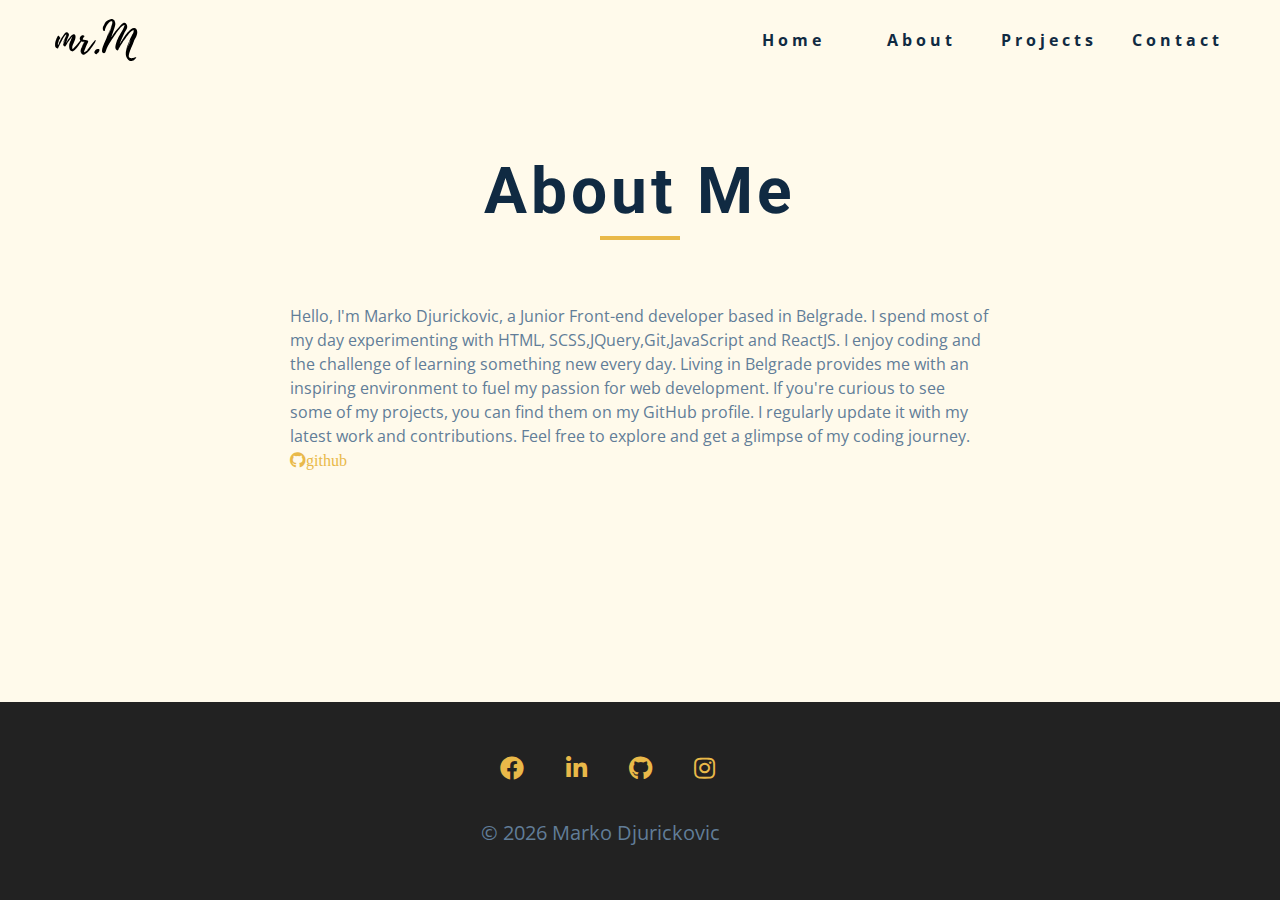
<file: about.html>
<!DOCTYPE html>
<html lang="en">
  <head>
    <meta charset="UTF-8" />
    <meta name="viewport" content="width=device-width, initial-scale=1.0" />
    <title>Marko D || About</title>
    <link
      rel="stylesheet"
      href="./fontawesome-free-5.12.1-web/css/all.min.css"
    />
    <!-- css -->
    <link rel="stylesheet" href="./css/styles.css" />
  </head>

  <body>
    <!-- navbar -->
    <nav class="nav" id="nav">
      <div class="nav-center">
        <!-- nav header -->
        <div class="nav-header">
          <img src="./images/logo.svg" class="nav-logo" alt="" />
          <button class="nav-btn" id="nav-btn">
            <i class="fas fa-bars"></i>
          </button>
        </div>
        <!-- nav links -->
        <ul class="nav-links">
          <li><a href="index.html">home</a></li>
          <li><a href="about.html">about</a></li>
          <li><a href="projects.html">projects</a></li>
          <li><a href="contact.html">contact</a></li>
        </ul>
      </div>
    </nav>
    <!-- end of navbar -->
    <!-- sidebar -->
    <aside class="sidebar" id="sidebar">
      <div>
        <button id="close-btn" class="close-btn">
          <i class="fas fa-times"></i>
        </button>
        <ul class="sidebar-links">
          <li><a href="index.html">home</a></li>
          <li><a href="about.html">about</a></li>
          <li><a href="projects.html">projects</a></li>
          <li><a href="contact.html">contact</a></li>
        </ul>
        <ul class="social-icons">
          <li>
            <a
              href="https://www.facebook.com/marko.djurickovic"
              class="social-icon"
            >
              <i class="fab fa-facebook"></i>
            </a>
          </li>
          <li>
            <a
              href="https://www.linkedin.com/in/marko-%C4%91uri%C4%8Dkovi%C4%87-3378a497/"
              class="social-icon"
            >
              <i class="fab fa-linkedin-in"></i>
            </a>
          </li>
          <li>
            <a
              href="https://github.com/Djuricko88?tab=repositories"
              class="social-icon"
            >
              <i class="fab fa-github"></i>
            </a>
          </li>
          <li>
            <a
              href="https://www.instagram.com/marko_djurickovic/"
              class="social-icon"
            >
              <i class="fab fa-instagram"></i>
            </a>
          </li>
        </ul>
      </div>
    </aside>
    <!-- end of sidebar -->

    <section class="section single-page">
      <div class="section-title">
        <h1>about me</h1>
        <div class="underline"></div>
      </div>
      <div class="section-center page-info">
        <!-- about page -->
        <p>
          Hello, I'm Marko Djurickovic, a Junior Front-end developer based in
          Belgrade. I spend most of my day experimenting with HTML,
          SCSS,JQuery,Git,JavaScript and ReactJS. I enjoy coding and the
          challenge of learning something new every day. Living in Belgrade
          provides me with an inspiring environment to fuel my passion for web
          development. If you're curious to see some of my projects, you can
          find them on my GitHub profile. I regularly update it with my latest
          work and contributions. Feel free to explore and get a glimpse of my
          coding journey.

          <a href="https://github.com/Djuricko88?tab=repositories">
            <i class="fab fa-github">github</i></a
          >
        </p>
      </div>
    </section>

    <!-- footer -->
    <footer class="footer">
      <ul class="social-icons">
        <li>
          <a
            href="https://www.facebook.com/marko.djurickovic"
            class="social-icon"
          >
            <i class="fab fa-facebook"></i>
          </a>
        </li>
        <li>
          <a
            href="https://www.linkedin.com/in/marko-%C4%91uri%C4%8Dkovi%C4%87-3378a497/"
            class="social-icon"
          >
            <i class="fab fa-linkedin-in"></i>
          </a>
        </li>
        <li>
          <a
            href="https://github.com/Djuricko88?tab=repositories"
            class="social-icon"
          >
            <i class="fab fa-github"></i>
          </a>
        </li>
        <li>
          <a
            href="https://www.instagram.com/marko_djurickovic/"
            class="social-icon"
          >
            <i class="fab fa-instagram"></i>
          </a>
        </li>
      </ul>
      <p>&copy; <span id="date"></span> Marko Djurickovic</p>
    </footer>
    <script src="./js/app.js"></script>
  </body>
</html>
</file>
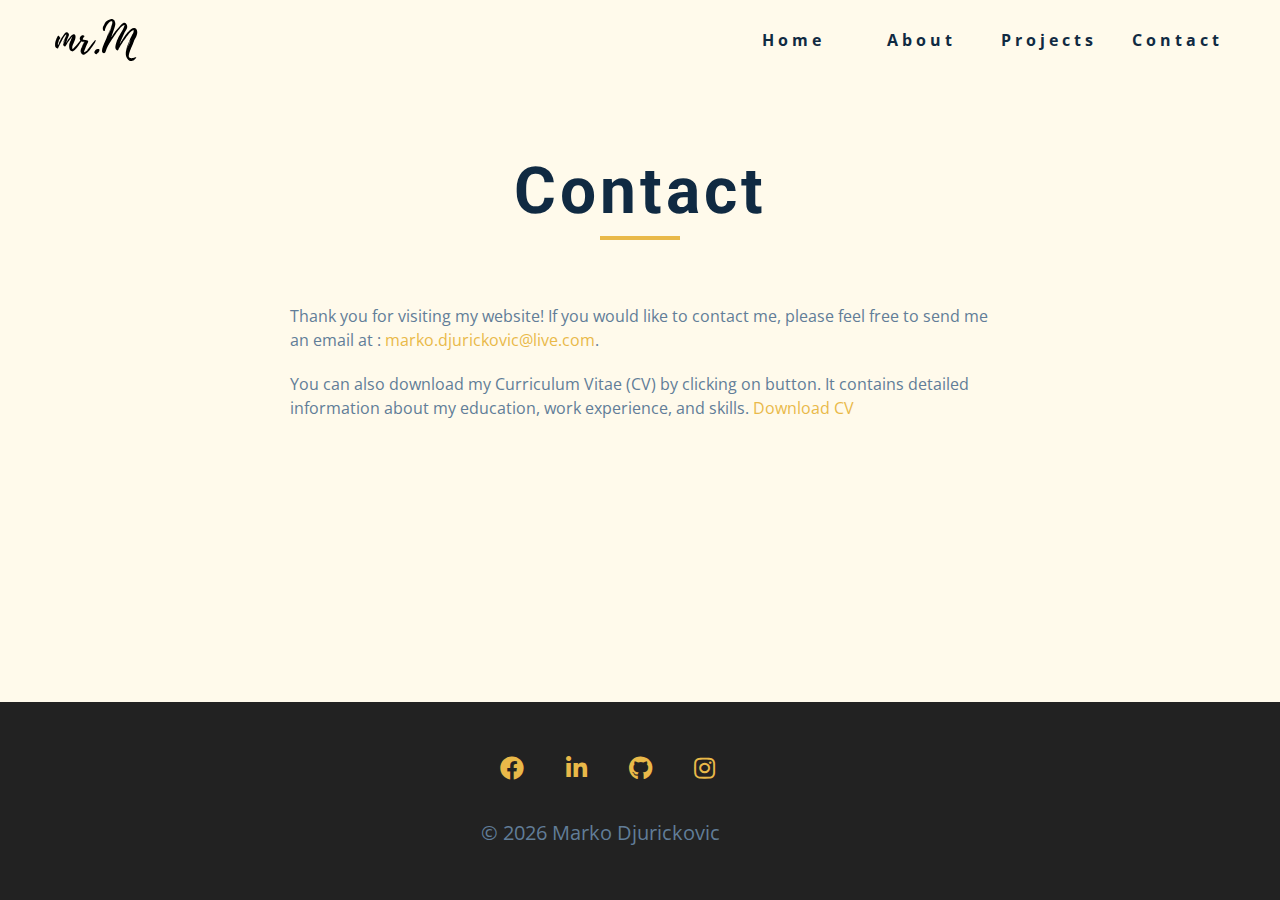
<file: contact.html>
<!DOCTYPE html>
<html lang="en">
  <head>
    <meta charset="UTF-8" />
    <meta name="viewport" content="width=device-width, initial-scale=1.0" />
    <title>Marko D || Contact page</title>
    <link
      rel="stylesheet"
      href="./fontawesome-free-5.12.1-web/css/all.min.css"
    />
    <!-- css -->
    <link rel="stylesheet" href="./css/styles.css" />
  </head>

  <body>
    <!-- navbar -->
    <nav class="nav" id="nav">
      <div class="nav-center">
        <!-- nav header -->
        <div class="nav-header">
          <img src="./images/logo.svg" class="nav-logo" alt="" />
          <button class="nav-btn" id="nav-btn">
            <i class="fas fa-bars"></i>
          </button>
        </div>
        <!-- nav links -->
        <ul class="nav-links">
          <li><a href="index.html">home</a></li>
          <li><a href="about.html">about</a></li>
          <li><a href="projects.html">projects</a></li>
          <li><a href="contact.html">contact</a></li>
        </ul>
      </div>
    </nav>
    <!-- end of navbar -->
    <!-- sidebar -->
    <aside class="sidebar" id="sidebar">
      <div>
        <button id="close-btn" class="close-btn">
          <i class="fas fa-times"></i>
        </button>
        <ul class="sidebar-links">
          <li><a href="index.html">home</a></li>
          <li><a href="about.html">about</a></li>
          <li><a href="projects.html">projects</a></li>
          <li><a href="contact.html">contact</a></li>
        </ul>
        <ul class="social-icons">
          <li>
            <a
              href="https://www.facebook.com/marko.djurickovic"
              class="social-icon"
            >
              <i class="fab fa-facebook"></i>
            </a>
          </li>
          <li>
            <a
              href="https://www.linkedin.com/in/marko-%C4%91uri%C4%8Dkovi%C4%87-3378a497/"
              class="social-icon"
            >
              <i class="fab fa-linkedin-in"></i>
            </a>
          </li>
          <li>
            <a
              href="https://github.com/Djuricko88?tab=repositories"
              class="social-icon"
            >
              <i class="fab fa-github"></i>
            </a>
          </li>
          <li>
            <a
              href="https://www.instagram.com/marko_djurickovic/"
              class="social-icon"
            >
              <i class="fab fa-instagram"></i>
            </a>
          </li>
        </ul>
      </div>
    </aside>
    <!-- end of sidebar -->

    <section class="section single-page">
      <div class="section-title">
        <h1>contact</h1>
        <div class="underline"></div>
      </div>
      <div class="section-center page-info">
        <!-- contact page-->
        <p>
          <!-- If you would like to contact me, please feel free to send me an email at -->
          Thank you for visiting my website! If you would like to contact me,
          please feel free to send me an email at :

          <a href="mailto:marko.djurickovic@live.com"
            >marko.djurickovic@live.com</a
          >.
        </p>
        <p>
          You can also download my Curriculum Vitae (CV) by clicking on button.
          It contains detailed information about my education, work experience,
          and skills.
          <a
            href="MarkoDjurickovicCV.pdf"
            class="hero-cv"
            download="Marko Djurickovic CV"
            >Download CV</a
          >
        </p>
      </div>
    </section>

    <!-- footer -->
    <footer class="footer">
      <ul class="social-icons">
        <li>
          <a
            href="https://www.facebook.com/marko.djurickovic"
            class="social-icon"
          >
            <i class="fab fa-facebook"></i>
          </a>
        </li>
        <li>
          <a
            href="https://www.linkedin.com/in/marko-%C4%91uri%C4%8Dkovi%C4%87-3378a497/"
            class="social-icon"
          >
            <i class="fab fa-linkedin-in"></i>
          </a>
        </li>
        <li>
          <a
            href="https://github.com/Djuricko88?tab=repositories"
            class="social-icon"
          >
            <i class="fab fa-github"></i>
          </a>
        </li>
        <li>
          <a
            href="https://www.instagram.com/marko_djurickovic/"
            class="social-icon"
          >
            <i class="fab fa-instagram"></i>
          </a>
        </li>
      </ul>
      <p>&copy; <span id="date"></span> Marko Djurickovic</p>
    </footer>
    <script src="./js/app.js"></script>
  </body>
</html>
</file>
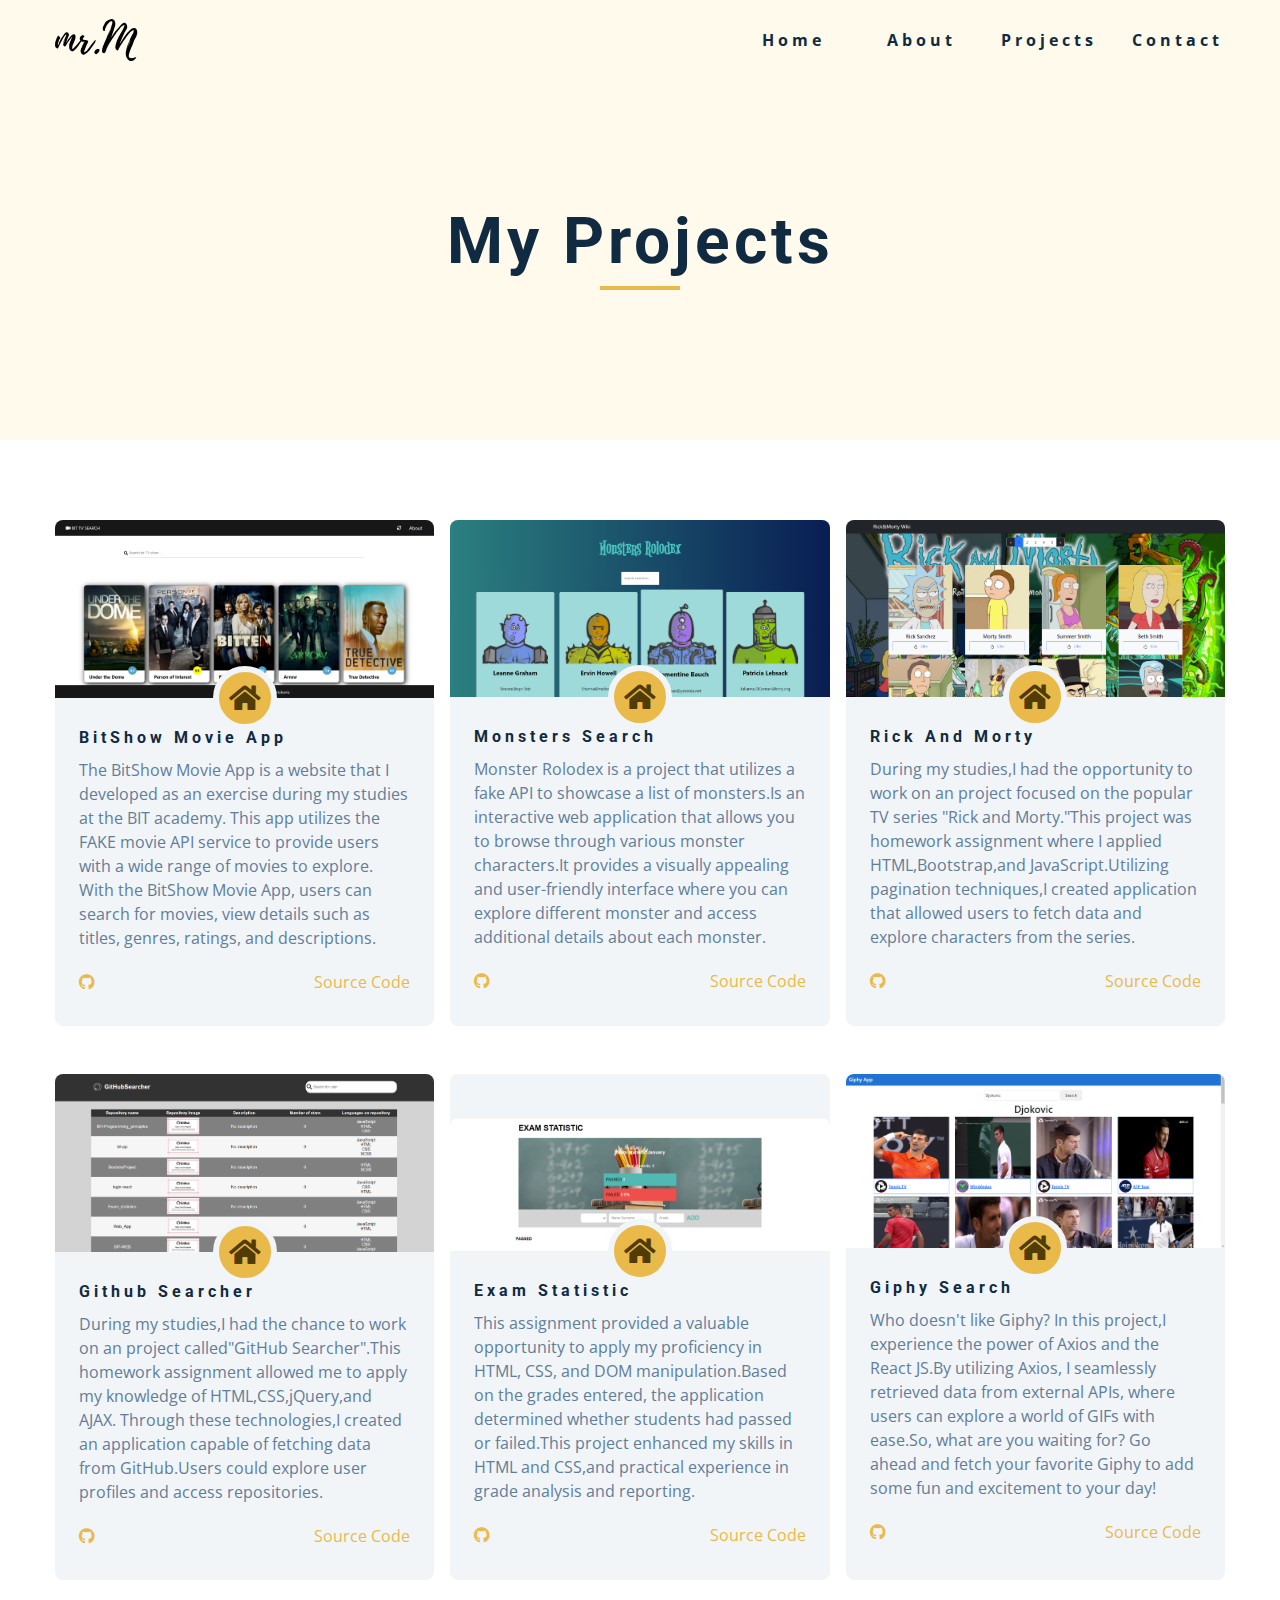
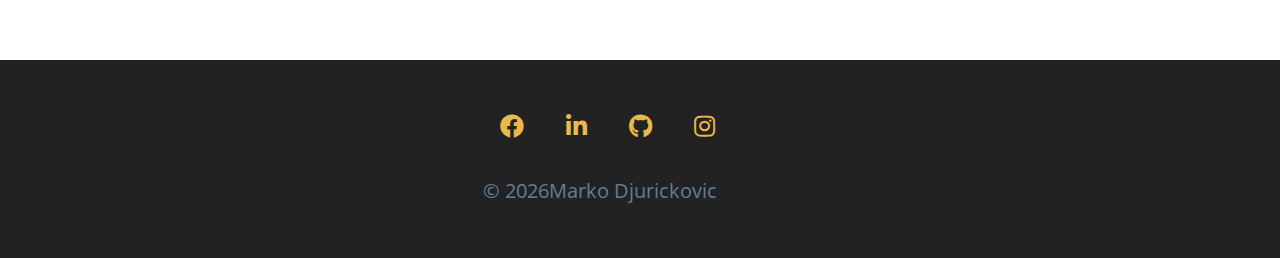
<file: projects.html>
<!DOCTYPE html>
<html lang="en">
  <head>
    <meta charset="UTF-8" />
    <meta name="viewport" content="width=device-width, initial-scale=1.0" />
    <title>Marko D || Projects</title>
    <link
      rel="stylesheet"
      href="./fontawesome-free-5.12.1-web/css/all.min.css"
    />
    <!-- css -->
    <link rel="stylesheet" href="./css/styles.css" />
  </head>

  <body>
    <!-- navbar -->
    <nav class="nav" id="nav">
      <div class="nav-center">
        <!-- nav header -->
        <div class="nav-header">
          <img src="./images/logo.svg" class="nav-logo" alt="" />
          <button class="nav-btn" id="nav-btn">
            <i class="fas fa-bars"></i>
          </button>
        </div>
        <!-- nav links -->
        <ul class="nav-links">
          <li><a href="index.html">home</a></li>
          <li><a href="about.html">about</a></li>
          <li><a href="projects.html">projects</a></li>
          <li><a href="contact.html">contact</a></li>
        </ul>
      </div>
    </nav>
    <!-- end of navbar -->
    <!-- sidebar -->
    <aside class="sidebar" id="sidebar">
      <div>
        <button id="close-btn" class="close-btn">
          <i class="fas fa-times"></i>
        </button>
        <ul class="sidebar-links">
          <li><a href="index.html">home</a></li>
          <li><a href="about.html">about</a></li>
          <li><a href="projects.html">projects</a></li>
          <li><a href="contact.html">contact</a></li>
        </ul>
        <ul class="social-icons">
          <li>
            <a
              href="https://www.facebook.com/marko.djurickovic"
              class="social-icon"
            >
              <i class="fab fa-facebook"></i>
            </a>
          </li>
          <li>
            <a
              href="https://www.linkedin.com/in/marko-%C4%91uri%C4%8Dkovi%C4%87-3378a497/"
              class="social-icon"
            >
              <i class="fab fa-linkedin-in"></i>
            </a>
          </li>
          <li>
            <a
              href="https://github.com/Djuricko88?tab=repositories"
              class="social-icon"
            >
              <i class="fab fa-github"></i>
            </a>
          </li>
          <li>
            <a
              href="https://www.instagram.com/marko_djurickovic/"
              class="social-icon"
            >
              <i class="fab fa-instagram"></i>
            </a>
          </li>
        </ul>
      </div>
    </aside>

    <header class="projects-hero">
      <div class="section-title">
        <h1>my projects</h1>
        <div class="underline"></div>
      </div>
    </header>
    <section class="section">
      <div class="section-center projects-page-center">
        <!--single project-->
        <article class="single-project">
          <div class="project-container">
            <img src="./images/bit movie.png" alt="single project" />
            <a
              href="https://bit-show-react-zoyu-iddccua8k-djuricko88.vercel.app/"
              class="project-icon"
            >
              <i class="fas fa-home"></i>
            </a>
          </div>
          <div class="project-details">
            <h4>BitShow Movie app</h4>
            <p>
              The BitShow Movie App is a website that I developed as an exercise
              during my studies at the BIT academy. This app utilizes the FAKE
              movie API service to provide users with a wide range of movies to
              explore. With the BitShow Movie App, users can search for movies,
              view details such as titles, genres, ratings, and descriptions.
            </p>
            <div class="project-footer">
              <span>
                <i class="fab fa-github"></i>
              </span>
              <a href="https://github.com/Djuricko88/BitShow-react"
                >source code</a
              >
            </div>
          </div>
        </article>
        <!--end of single project-->

        <article class="single-project">
          <div class="project-container">
            <img src="./images/monstersearch.png" alt="single project" />
            <a
              href="https://djuricko88.github.io/Monster-Rolodex-React/"
              class="project-icon"
            >
              <i class="fas fa-home"></i>
            </a>
          </div>
          <div class="project-details">
            <h4>Monsters search</h4>
            <p>
              Monster Rolodex is a project that utilizes a fake API to showcase
              a list of monsters.Is an interactive web application that allows
              you to browse through various monster characters.It provides a
              visually appealing and user-friendly interface where you can
              explore different monster and access additional details about each
              monster.
            </p>
            <div class="project-footer">
              <span>
                <i class="fab fa-github"></i>
              </span>
              <a href="https://github.com/Djuricko88/Monster-Rolodex-React"
                >source code</a
              >
            </div>
          </div>
        </article>

        <!--single project-->
        <article class="single-project">
          <div class="project-container">
            <img src="./images/rick n morty 2.png" alt="single project" />
            <a
              href="https://djuricko88.github.io/RickAndMorty/"
              class="project-icon"
            >
              <i class="fas fa-home"></i>
            </a>
          </div>
          <div class="project-details">
            <h4>Rick and Morty</h4>
            <p>
              During my studies,I had the opportunity to work on an project
              focused on the popular TV series "Rick and Morty."This project was
              homework assignment where I applied HTML,Bootstrap,and
              JavaScript.Utilizing pagination techniques,I created application
              that allowed users to fetch data and explore characters from the
              series.
            </p>
            <div class="project-footer">
              <span>
                <i class="fab fa-github"></i>
              </span>
              <a href="https://github.com/Djuricko88/RickAndMorty"
                >source code</a
              >
            </div>
          </div>
        </article>

        <!--single project-->
        <article class="single-project">
          <div class="project-container">
            <img src="./images/gitsearcher.png" alt="single project" />
            <a
              href="https://bit-show-react-zoyu-iddccua8k-djuricko88.vercel.app/"
              class="project-icon"
            >
              <i class="fas fa-home"></i>
            </a>
          </div>
          <div class="project-details">
            <h4>Github Searcher</h4>
            <p>
              During my studies,I had the chance to work on an project
              called"GitHub Searcher".This homework assignment allowed me to
              apply my knowledge of HTML,CSS,jQuery,and AJAX. Through these
              technologies,I created an application capable of fetching data
              from GitHub.Users could explore user profiles and access
              repositories.
            </p>
            <div class="project-footer">
              <span>
                <i class="fab fa-github"></i>
              </span>
              <a href="https://github.com/Djuricko88/GitHubSearcher"
                >source code</a
              >
            </div>
          </div>
        </article>

        <!--single project-->
        <article class="single-project">
          <div class="project-container-exam">
            <img src="./images/exam statistic.png" alt="single project" />
            <a
              href="https://djuricko88.github.io/Exam_statistics/"
              class="project-icon"
            >
              <i class="fas fa-home"></i>
            </a>
          </div>
          <div class="project-details">
            <h4>Exam Statistic</h4>
            <p>
              This assignment provided a valuable opportunity to apply my
              proficiency in HTML, CSS, and DOM manipulation.Based on the grades
              entered, the application determined whether students had passed or
              failed.This project enhanced my skills in HTML and CSS,and
              practical experience in grade analysis and reporting.
            </p>
            <div class="project-footer">
              <span>
                <i class="fab fa-github"></i>
              </span>
              <a href="https://github.com/Djuricko88/Exam_statistics"
                >source code</a
              >
            </div>
          </div>
        </article>
        <!--single project-->
        <article class="single-project">
          <div class="project-container">
            <img src="./images/giphy.png" alt="single project" />
            <a
              href="https://djuricko88.github.io/Giphy-App-React//"
              class="project-icon"
            >
              <i class="fas fa-home"></i>
            </a>
          </div>
          <div class="project-details">
            <h4>giphy search</h4>
            <p>
              Who doesn't like Giphy? In this project,I experience the power of
              Axios and the React JS.By utilizing Axios, I seamlessly retrieved
              data from external APIs, where users can explore a world of GIFs
              with ease.So, what are you waiting for? Go ahead and fetch your
              favorite Giphy to add some fun and excitement to your day!
            </p>
            <div class="project-footer">
              <span>
                <i class="fab fa-github"></i>
              </span>
              <a href="https://github.com/Djuricko88/Giphy-App-React"
                >source code</a
              >
            </div>
          </div>
        </article>
      </div>
    </section>
    <!-- footer -->
    <footer class="footer">
      <ul class="social-icons">
        <li>
          <a
            href="https://www.facebook.com/marko.djurickovic"
            class="social-icon"
          >
            <i class="fab fa-facebook"></i>
          </a>
        </li>
        <li>
          <a
            href="https://www.linkedin.com/in/marko-%C4%91uri%C4%8Dkovi%C4%87-3378a497/"
            class="social-icon"
          >
            <i class="fab fa-linkedin-in"></i>
          </a>
        </li>
        <li>
          <a
            href="https://github.com/Djuricko88?tab=repositories"
            class="social-icon"
          >
            <i class="fab fa-github"></i>
          </a>
        </li>
        <li>
          <a
            href="https://www.instagram.com/marko_djurickovic/"
            class="social-icon"
          >
            <i class="fab fa-instagram"></i>
          </a>
        </li>
      </ul>
      <p>&copy; <span id="date"></span>Marko Djurickovic</p>
    </footer>
    <script src="./js/app.js"></script>
  </body>
</html>
</file>
<file: css/styles.css>
/*
=============== 
Fonts
===============
*/
@import url("https://fonts.googleapis.com/css?family=Open+Sans|Roboto:400,700&display=swap");

/*
=============== 
Variables
===============
*/

:root {
 

  --clr-primary-1: hsl(43, 86%, 17%);
  --clr-primary-2: hsl(42, 78%, 60%);
  
  --clr-primary-3: hsl(43, 90%, 76%);
  --clr-primary-4: hsl(45, 100%, 96%);

  --clr-grey-1: hsl(209, 61%, 16%);
  --clr-grey-2: hsl(210, 22%, 49%);
  --clr-grey-3: hsl(210, 36%, 96%);


  --clr-white: #fff;
  --ff-primary: "Roboto", sans-serif;
  --ff-secondary: "Open Sans", sans-serif;
  --transition: all 0.3s linear;
  --spacing: 0.25rem;
  --radius: 0.5rem;
  --light-shadow: 0 5px 15px rgba(0, 0, 0, 0.1);

  --max-width: 1170px;
}
/*
=============== 
Global Styles
===============
*/

*,
::after,
::before {
  margin: 0;
  padding: 0;
  box-sizing: border-box;
}
body {
  font-family: var(--ff-secondary);
  background: var(--clr-white);
  color: var(--clr-grey-1);
  line-height: 1.5;
  font-size: 0.875rem;
}
ul {
  list-style-type: none;
}
a {
  text-decoration: none;
}
img:not(.nav-logo) {
  width: 100%;
  display: block;
}

.nav-logo {
  width: 100px;
  display: block;
}

h1,
h2,
h3,
h4 {
  letter-spacing: var(--spacing);
  text-transform: capitalize;
  line-height: 1.25;
  margin-bottom: 0.75rem;
  font-family: var(--ff-primary);
}
h1 {
  font-size: 3rem;
}
h2 {
  font-size: 2rem;
}
h3 {
  font-size: 1.25rem;
}
h4 {
  font-size: 0.875rem;
}
p {
  margin-bottom: 1.25rem;
  color: var(--clr-grey-2);
}
@media screen and (min-width: 800px) {
  h1 {
    font-size: 4rem;
  }
  h2 {
    font-size: 2.5rem;
  }
  h3 {
    font-size: 1.75rem;
  }
  h4 {
    font-size: 1rem;
  }
  body {
    font-size: 1rem;
  }
  h1,
  h2,
  h3,
  h4 {
    line-height: 1;
  }
}


.btn {
  text-transform: uppercase;
  background: var(--clr-primary-2);
  color: var(--clr-primary-1);
  padding: 0.375rem 0.75rem;
  letter-spacing: var(--spacing);
  display: inline-block;
  font-weight: 700;
  -webkit-transition: var(--transition);
  transition: var(--transition);
  font-size: 0.875rem;
  border: 2px solid transparent;
  cursor: pointer;
  box-shadow: 0 1px 3px rgba(0, 0, 0, 0.2);
  border-radius: var(--radius);
}

.btn:hover {
  color: var(--clr-primary-1);
  background: var(--clr-primary-3);
}
/* section */
.section {
  padding: 5rem 0;
}

.section-center {
  width: 90vw;
  margin: 0 auto;
  max-width: 1170px;
}
@media screen and (min-width: 992px) {
  .section-center {
    width: 95vw;
  }
}

.underline {
  width: 5rem;
  height: 0.25rem;
  margin-bottom: 1.25rem;
  background: var(--clr-primary-2);
  margin-left: auto;
  margin-right: auto;
}
.section-title {
  margin-bottom: 4rem;
  text-align: center;
}
.bg-grey {
  background: var(--clr-grey-3);
}
/*
=============== 
Navbar
===============
*/
.nav-links {
  display: none;
}
.nav {
  height: 5rem;
  padding: 1rem;
  display: grid;
  -webkit-box-align: center;
  align-items: center;
  -webkit-transition: var(--transition);
  transition: var(--transition);
}
.nav-center {
  width: 100%;
  max-width: 1170px;
  margin: 0 auto;
}
.nav-header {
  display: grid;
  grid-template-columns: auto 1fr;
  -webkit-box-align: center;
  align-items: center;
}
.nav-btn {
  background: transparent;
  border-color: transparent;
  color: var(--clr-primary-2);
  font-size: 2rem;
  cursor: pointer;
  justify-self: end;
}
@media screen and (min-width: 768px) {
  .nav {
    background: var(--clr-primary-4);
  }
  .nav-btn {
    display: none;
  }
  .nav-links {
    display: grid;
    grid-template-columns: repeat(4, 1fr);
    justify-items: center;
    -webkit-column-gap: 2rem;
    -moz-column-gap: 2rem;
    column-gap: 2rem;
    justify-self: end;
  }
  .nav-links a {
    text-transform: capitalize;
    color: var(--clr-grey-1);
    font-weight: bold;
    letter-spacing: var(--spacing);
    -webkit-transition: var(--transition);
    transition: var(--transition);
  }
  .nav-links a:hover {
    color: var(--clr-primary-2);
  }
  .nav-center {
    display: grid;
    grid-template-columns: auto 1fr;
    -webkit-box-align: center;
    align-items: center;
  }
}

.navbar-fixed {
  position: fixed;
  top: 0;
  left: 0;
  width: 100%;
  background: var(--clr-white);
  z-index: 2;
  box-shadow: var(--light-shadow);
}
/*
=============== 
Sidebar
===============
*/
.sidebar {
  position: fixed;
  top: 0;
  left: 0;
  width: 100%;
  height: 100%;
  background: var(--clr-grey-3);
  z-index: 4;
  display: grid;
  /* align-items: center;
  justify-content: center; */
  place-items: center;
  -webkit-transition: var(--transition);
  transition: var(--transition);
 
  -webkit-transform: translateX(-100%);
  transform: translateX(-100%);
}

.show-sidebar {
  -webkit-transform: translateX(0);
  transform: translateX(0);
}
.sidebar-links {
  text-align: center;
}
.sidebar-links a {
  font-size: 2rem;
  text-transform: capitalize;
  -webkit-transition: var(--transition);
  transition: var(--transition);
  color: var(--clr-grey-2);
  letter-spacing: var(--spacing);
  display: inline-block;
  margin-bottom: 1.5rem;
}
.sidebar-links a:hover {
  color: var(--clr-primary-2);
}
.social-icons {
  display: grid;
  margin-top: 3rem;
  width: 20rem;
  grid-template-columns: repeat(5, 1fr);
  justify-items: center;
}
.social-icon {
  font-size: 1.5rem;
  color: var(--clr-grey-1);
  -webkit-transition: var(--transition);
  transition: var(--transition);
}
.social-icon:hover {
  color: var(--clr-primary-2);
}
.close-btn {
  position: absolute;
  top: 1rem;
  right: 1rem;
  font-size: 3rem;
  background: transparent;
  border: transparent;
  -webkit-transition: var(--transition);
  transition: var(--transition);
  color: #bb2525;
  cursor: pointer;
}
.close-btn:hover {
  color: #e66b6b;
}
/*
=============== 
Hero
===============
*/

.hero .underline {
  margin-bottom: 0.5rem;
  margin-left: 0;
}
.hero-img {
  display: none;
}
.hero {
  background: var(--clr-primary-4);
}
.hero-center {
  min-height: calc(100vh - 5rem);
  display: grid;
  place-items: center;
}
.hero-info h4 {
  color: var(--clr-grey-2);
}
.hero-icons {
  justify-items: start;
}
/* .hero-cv {
  margin-top: 1.25rem;
} */
@media screen and (min-width: 992px) {
  .hero-img {
    display: block;
    position: relative;
  }
  .hero-center {
    grid-template-columns: 1fr 1fr;
  }

  /* .hero-img::before,
  .about-img::before {
    content: "";
    position: absolute;
    width: 100%;
    height: 100%;
    border: 0.25rem solid var(--clr-primary-5);
    top: 2rem;
    right: -2rem;
    border-radius: var(--radius);
  } */
}
.hero-photo {
  max-width: 25rem;
  max-height: 30rem;
  object-fit: cover;
  border-radius: var(--radius);
  position: relative;
}

/*
=============== 
About
===============
*/

.about-title {
  text-align: left;
  margin-bottom: 2rem;
}
.about-title .underline {
  margin-left: 0;
}
.about-center {
  display: grid;
  gap: 3rem 2rem;
}
.about-img {
  justify-self: center;
}
@media screen and (min-width: 992px) {
  .about-center {
    grid-template-columns: 1fr 1fr;
  }
  .about-img {
    position: relative;
  }
  .about-img::before {
    left: -2rem;
  }
  .about-info {
    align-self: center;
  }
}

/*
=============== 
Projects
===============
*/
.projects-text {
  width: 85vw;
  max-width: 30rem;
  margin: 0 auto;
}
.project {
  position: relative;
  background: var(--clr-primary-2);
  border-radius: var(--radius);
  margin-bottom: 2rem;
}
.project-info {
  text-align: center;
  color: var(--clr-white);
  position: absolute;
  top: 50%;
  left: 50%;
  -webkit-transform: translate(-50%, -50%);
  transform: translate(-50%, -50%);
  -webkit-transition: var(--transition);
  transition: var(--transition);
  opacity: 0;
}
.project-info p {
  text-transform: capitalize;
  color: var(--clr-white);
}
.project:hover .project-info {
  opacity: 1;
}
.project-img {
  -webkit-transition: var(--transition);
  transition: var(--transition);
  border-radius: var(--radius);
  height: 15rem;
  -o-object-fit: cover;
  object-fit: cover;
}
.project:hover .project-img {
  opacity: 0.1;
}
.project::after {
  content: "";
  position: absolute;
  top: 0;
  left: 0;
  width: 100%;
  height: 100%;
  border: 0.25rem solid var(--clr-white);
  border-radius: var(--radius);
  -webkit-transition: var(--transition);
  transition: var(--transition);
  opacity: 0;
}
.project:hover::after {
  opacity: 1;
  -webkit-transform: scale(0.8);
  transform: scale(0.8);
}
@media screen and (min-width: 676px) {
  .projects-center {
    display: grid;
    grid-template-columns: 1fr 1fr;
    -webkit-column-gap: 2rem;
    -moz-column-gap: 2rem;
    column-gap: 2rem;
  }
}
@media screen and (min-width: 992px) {
  .projects-center {
    grid-template-columns: repeat(3, 1fr);
  }
}



/*
=============== 
Project Info
===============
*/
.projects-hero {
  height: 40vh;
  background: var(--clr-primary-4);
  display: grid;
  place-items: center;
}
.projects-hero .section-title {
  margin-bottom: 0;
}
.single-project {
  background: var(--clr-grey-3);
  border-radius: var(--radius);
 
}
.project-container img {
  border-top-left-radius: var(--radius);
  border-top-right-radius: var(--radius);
 
}
.project-container-exam img {
  border-top-left-radius: var(--radius);
  border-top-right-radius: var(--radius);
  margin-top: 44px;
  
}
.project-container {
  position: relative;
}
.project-container-exam {
  position: relative;
}
.project-icon {
  position: absolute;
  font-size: 1.75rem;
  bottom: 0;
  left: 50%;
  -webkit-transform: translate(-50%, 50%);
  transform: translate(-50%, 50%);
  width: 4rem;
  height: 4rem;
  display: grid;
  place-items: center;
  background: var(--clr-primary-2);
  border-radius: 50%;
  color: var(--clr-primary-1);
  border: 0.375rem solid var(--clr-grey-3);
}
.project-details {
  padding: 2rem 1.5rem;
}
.project-footer {
  display: grid;
  grid-template-columns: 1fr 1fr;
  color: var(--clr-primary-2);
}
.project-footer a {
  color: var(--clr-primary-2);
  text-transform: capitalize;
  -webkit-transition: var(--transition);
  transition: var(--transition);
  justify-self: end;
}
.project-footer a:hover {
  color: var(--clr-primary-1);
}
.projects-page-center {
  display: grid;
  grid-template-columns: repeat(auto-fill, minmax(330px, 1fr));
  gap: 3rem 1rem;
}

/*
=============== 
Single Page
===============
*/

.single-page {
  background: var(--clr-primary-4);
  min-height: calc(100vh - 5rem - 198px);
}
.page-info {
  max-width: 700px;
}
.page-info a {
  /* text-transform: uppercase; */
  color: var(--clr-primary-2);
  -webkit-transition: var(--transition);
  transition: var(--transition);
}

.page-info a:hover {
  color: var(--clr-primary-1);
}

/*
=============== 
Footer
===============
*/
.footer {
  padding-bottom: 2rem;
  background: #222;
  display: grid;
  place-items: center;
}
.footer .social-icons {
  margin-bottom: 2rem;
}
.footer .social-icon {
  color: var(--clr-primary-2);
}
.footer .social-icon:hover {
  color: var(--clr-primary-4);
}
.footer p {
  font-size: 1.25rem;
  text-transform: capitalize;
  margin-right: 5rem;
}
</file>
